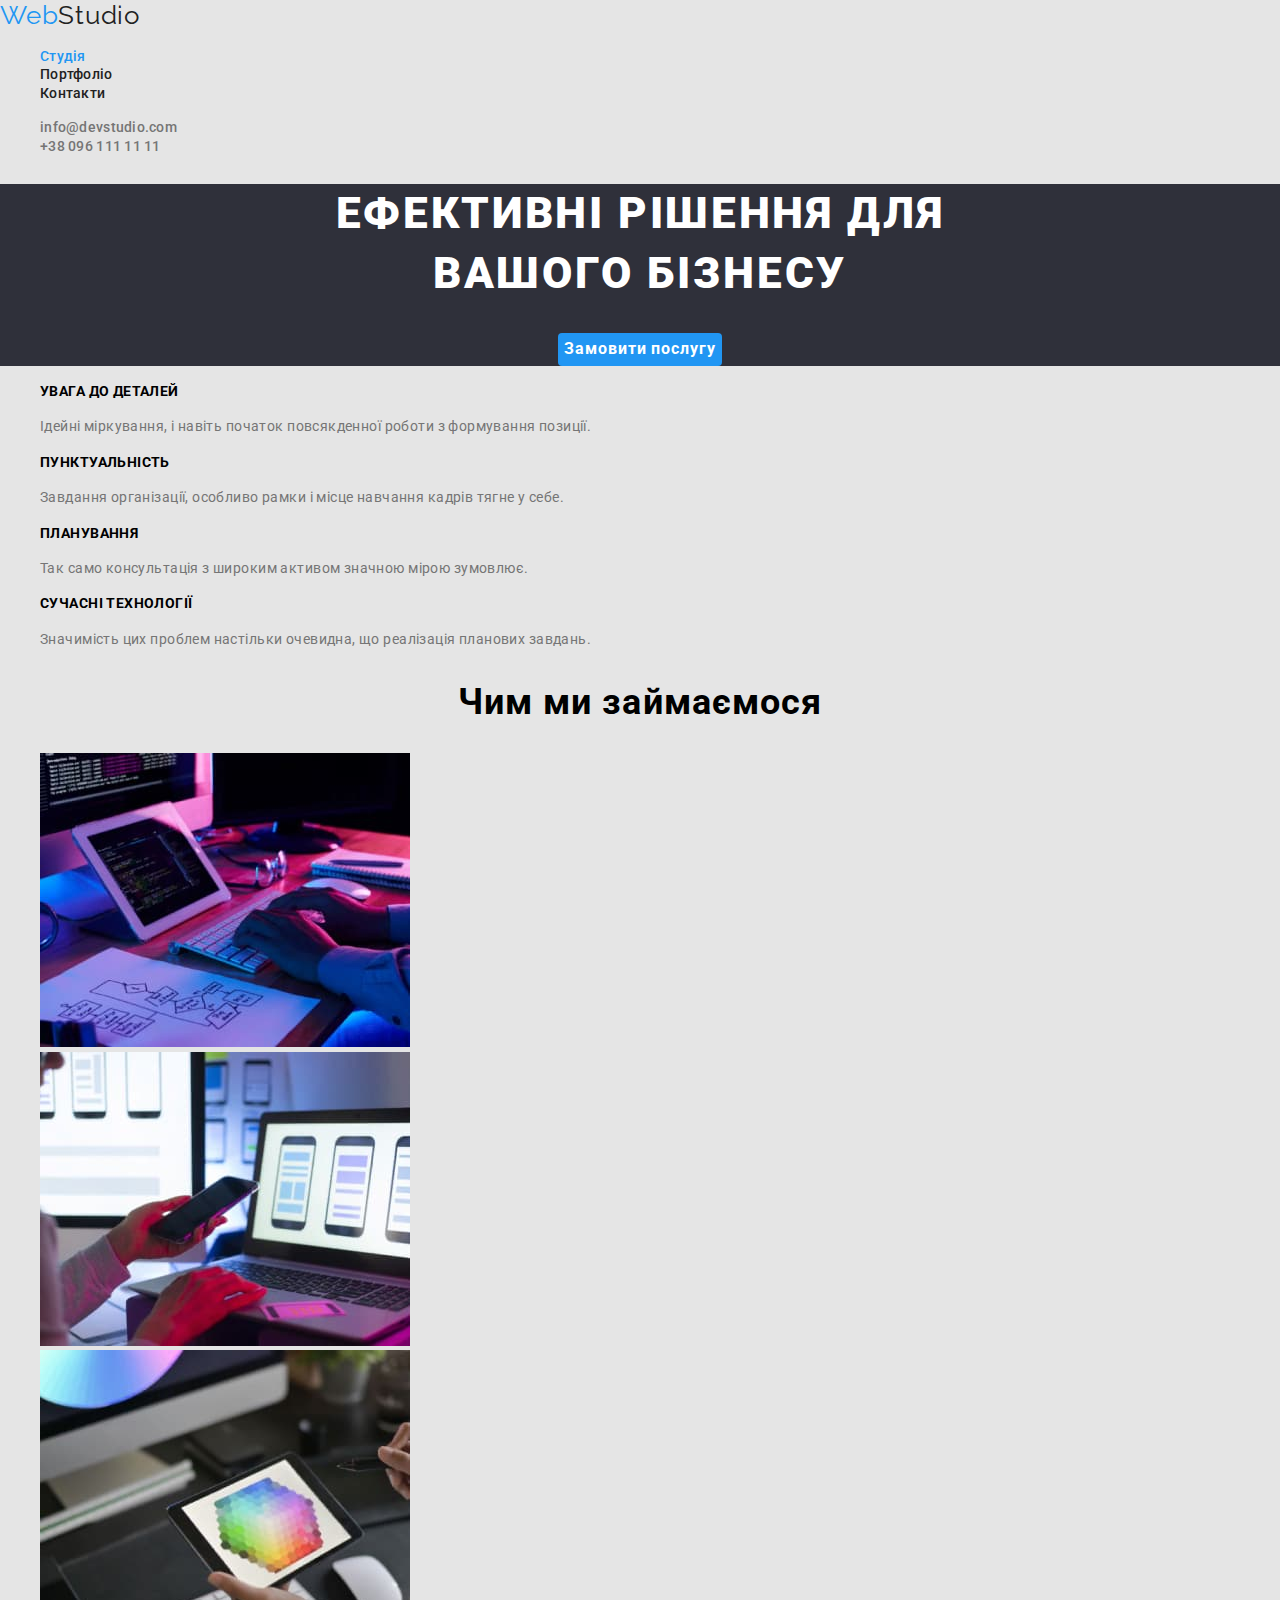
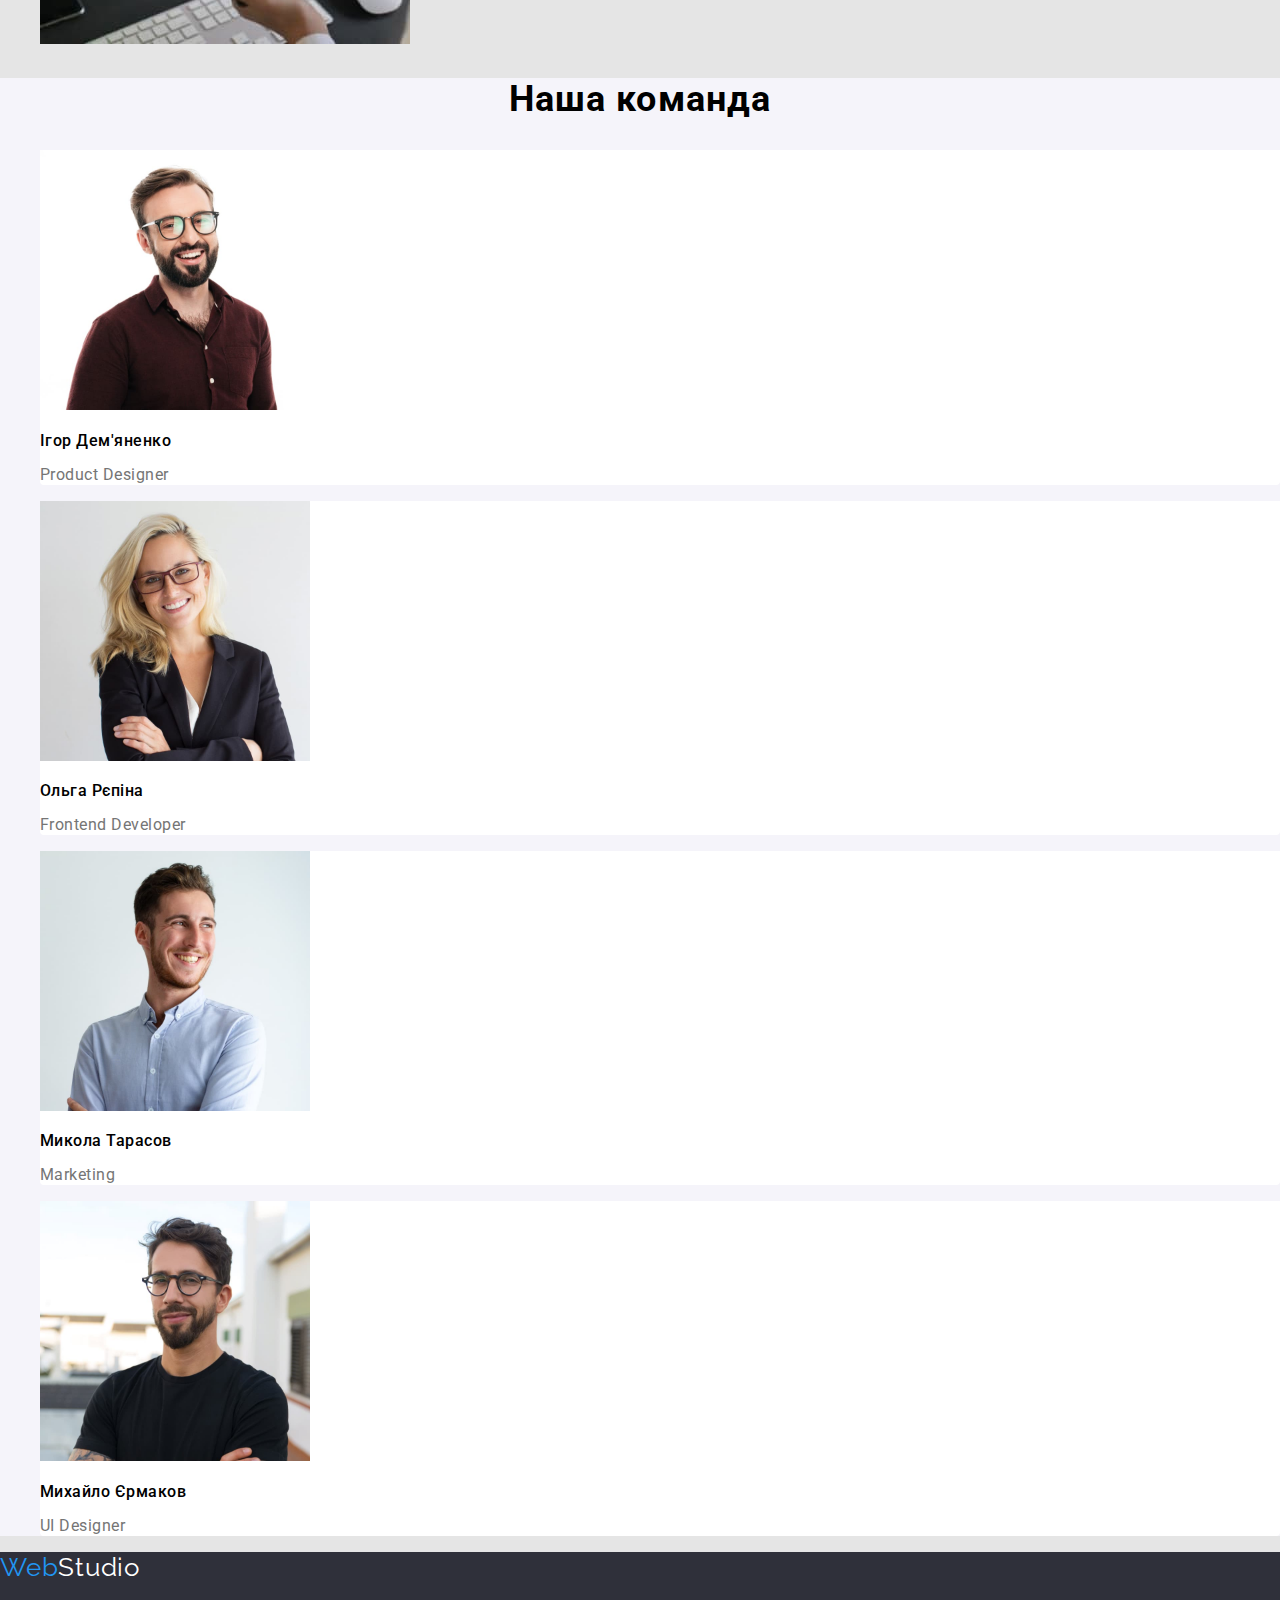
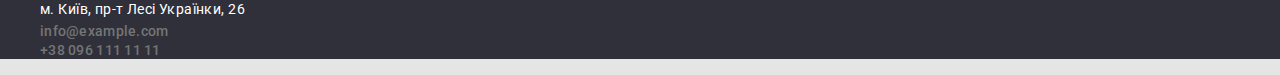
<file: index.html>
<!DOCTYPE html>
<html lang="uk">
<head>
    <meta charset="UTF-8">
    <meta http-equiv="X-UA-Compatible" content="IE=edge">
    <meta name="viewport" content="width=device-width, initial-scale=1.0">
    <title>Web-Studio</title>
    <link rel="stylesheet" href="https://cdnjs.cloudflare.com/ajax/libs/modern-normalize/1.0.0/modern-normalize.min.css">
    <link href="https://fonts.googleapis.com/css2?family=Raleway:wght@700&family=Roboto:wght@400;500;700;900&display=swap"
    rel="stylesheet">
    <link rel="stylesheet" href="./css/styles.css">
</head>
<body>
<header>
    <nav>
        <a class="logo-link" href="./index.html" lang="en">Web<span class="logo-accent">Studio</span></a>
        <ul class="list">
            <li><a class="studio current" href="#">Студія</a></li>
            <li><a class="portfolio" href="./portfolio.html">Портфоліо</a></li>
            <li><a class="contacts" href="#">Контакти</a></li>
        </ul>
    </nav>
    <ul class="list">
        <li><a class="mailto" href="mailto:info@devstudio.com">info@devstudio.com</a></li>
        <li><a class="tel" href="tel:+380961111111">+38 096 111 11 11</a></li>
    </ul>
</header>
<main>
    <section class="business-solution">
        <h1 class="decision">Ефективні рішення для<br>вашого бізнесу</h1>
        <button class="order-but" type="button">Замовити послугу</button>
    </section>
    <section>
        <h2 class="visually-hidden">Наші переваги</h2>
        <ul class="list">
            <li>
                <h3 class="feature-title">УВАГА ДО ДЕТАЛЕЙ</h3>
                <p class="paragraph-text">Ідейні міркування, і навіть початок повсякденної роботи з формування позиції.</p>
            </li>
            <li>
                <h3 class="feature-title">ПУНКТУАЛЬНІСТЬ</h3>
                <p class="paragraph-text">Завдання організації, особливо рамки і місце навчання кадрів тягне у себе.</p>
            </li>
            <li>
                <h3 class="feature-title">ПЛАНУВАННЯ</h3>
                <p class="paragraph-text">Так само консультація з широким активом значною мірою зумовлює.</p>
            </li>
            <li>
                <h3 class="feature-title">СУЧАСНІ ТЕХНОЛОГІЇ</h3>
                <p class="paragraph-text">Значимість цих проблем настільки очевидна, що реалізація планових завдань.</p>
            </li>
        </ul>
    </section>
    
    <section>
        <h2 class="section-t">Чим ми займаємося</h2>
        <ul class="list">
            <li>
                <img src="./images/img1.jpg" alt="Робота на комп'ютері" width="370">
            </li>
            <li>
                <img src="./images/img2.jpg" alt="Робота на ноутбуці" width="370">
            </li>
            <li>
                <img src="./images/img3.jpg" alt="Робота на планшеті" width="370">
            </li>
        </ul>
    </section>

    <section class="team">
        <h2 class="section-t">Наша команда</h2>
        <ul class="list">
            <li class="separate-team">
                <img src="./images/img4.jpg" alt="Ігор Дем'яненко" width="270">
                <h3 class="name-team">Ігор Дем'яненко</h3>
                <p class="position-team">Product Designer</p>
            </li>
            <li class="separate-team">
                <img src="./images/img5.jpg" alt="Ольга Рєпіна" width="270">
                <h3 class="name-team">Ольга Рєпіна</h3>
                <p class="position-team">Frontend Developer</p>
            </li>
            <li class="separate-team">
                <img src="./images/img6.jpg" alt="Микола Тарасов" width="270">
                <h3 class="name-team">Микола Тарасов</h3>
                <p class="position-team">Marketing</p>
            </li>
            <li class="separate-team">
                <img src="./images/img7.jpg" alt="Михайло Єрмаков" width="270">
                <h3 class="name-team">Михайло Єрмаков</h3>
                <p class="position-team">UI Designer</p>
            </li>
        </ul>
    </section>
    </main>

    <footer class="footer">
        <a class="logo-footer" href="./index.html" lang="en">Web<span class="logo-f">Studio</span></a>
        <address>
            <ul class="list">
                <li>
                    <a class="location" href="https://bit.ly/3pXMvUd" target="_blank" rel="noopener noreferrer">м. Київ, пр-т Лесі Українки, 26</a> 
                </li>
               
                 <li>
                    <a class="mailto-footer" href="mailto:info@devstudio.com">info@example.com</a> 
                </li>
                
                <li>
                    <a class="tel-footer" href="tel:+380961111111">+38 096 111 11 11</a> 
                </li>
            </ul>
        </address>
    </footer> 
</body>
</html>
</file>
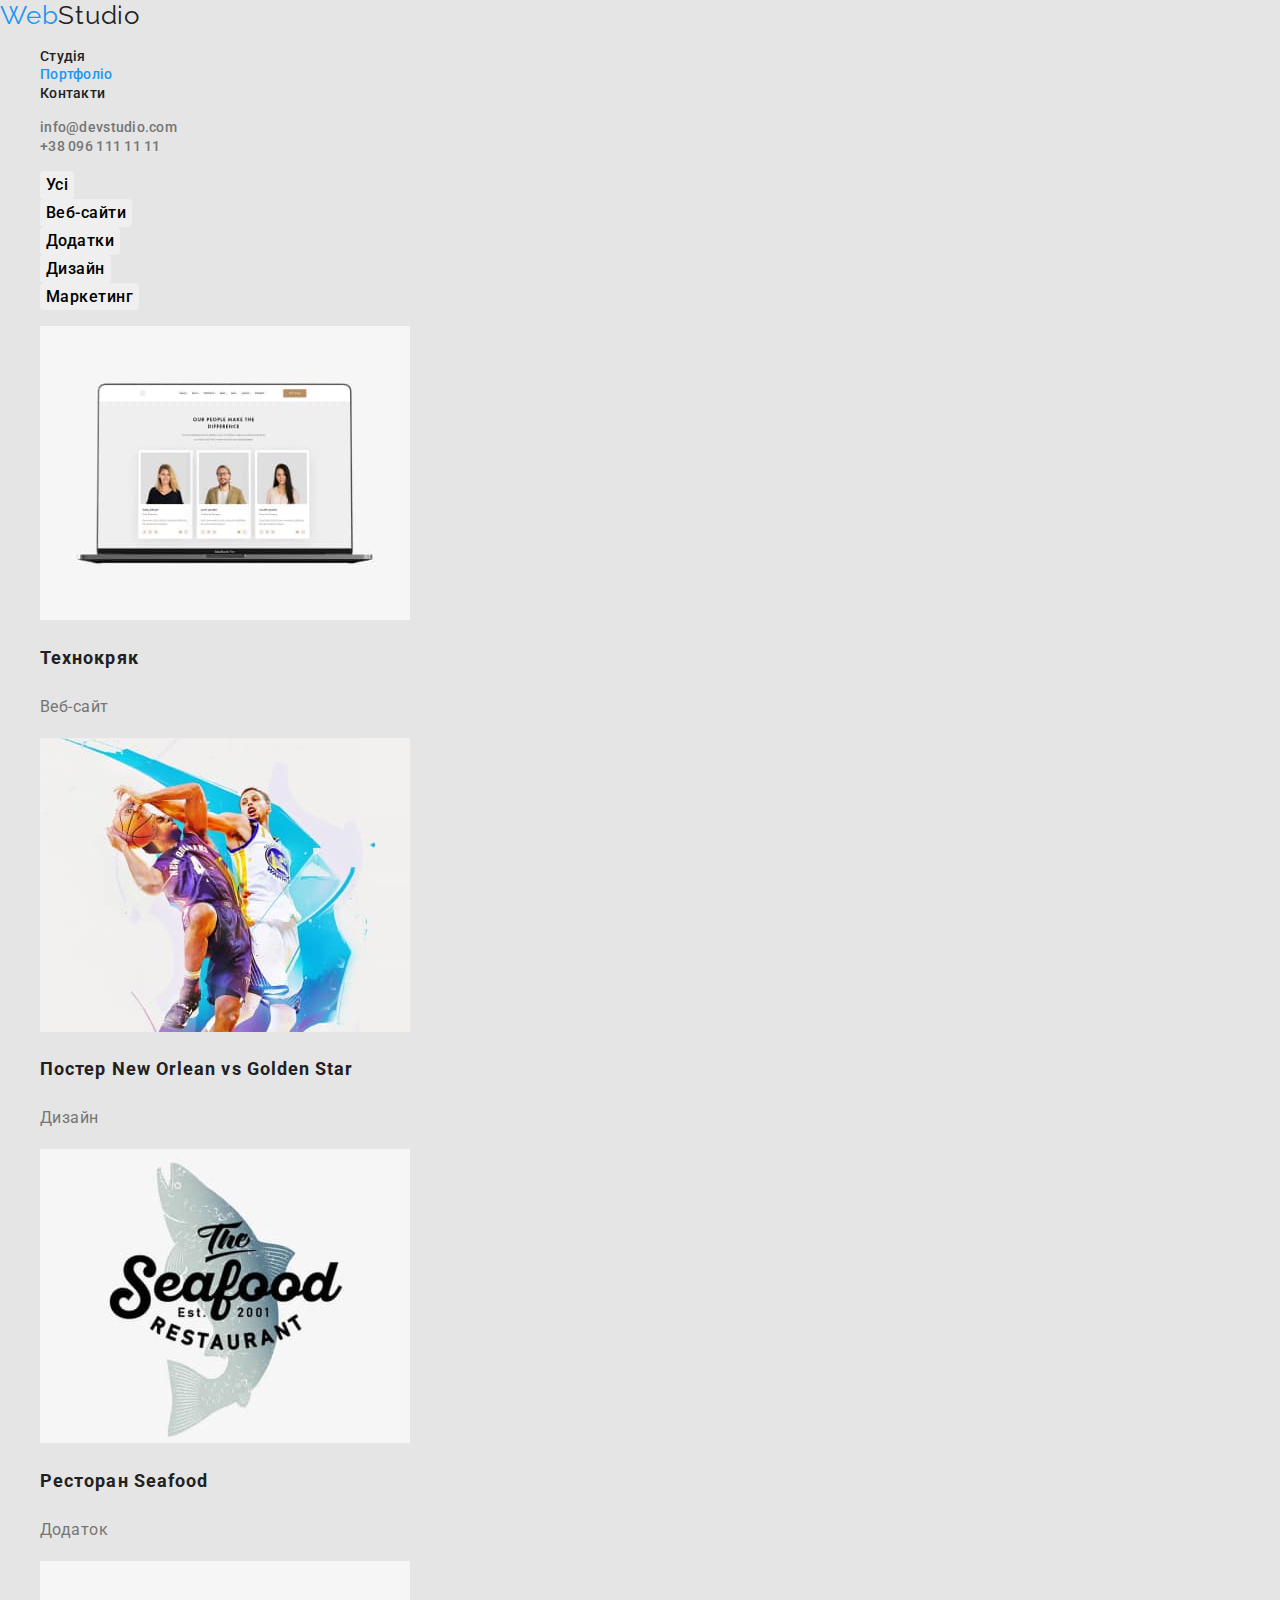
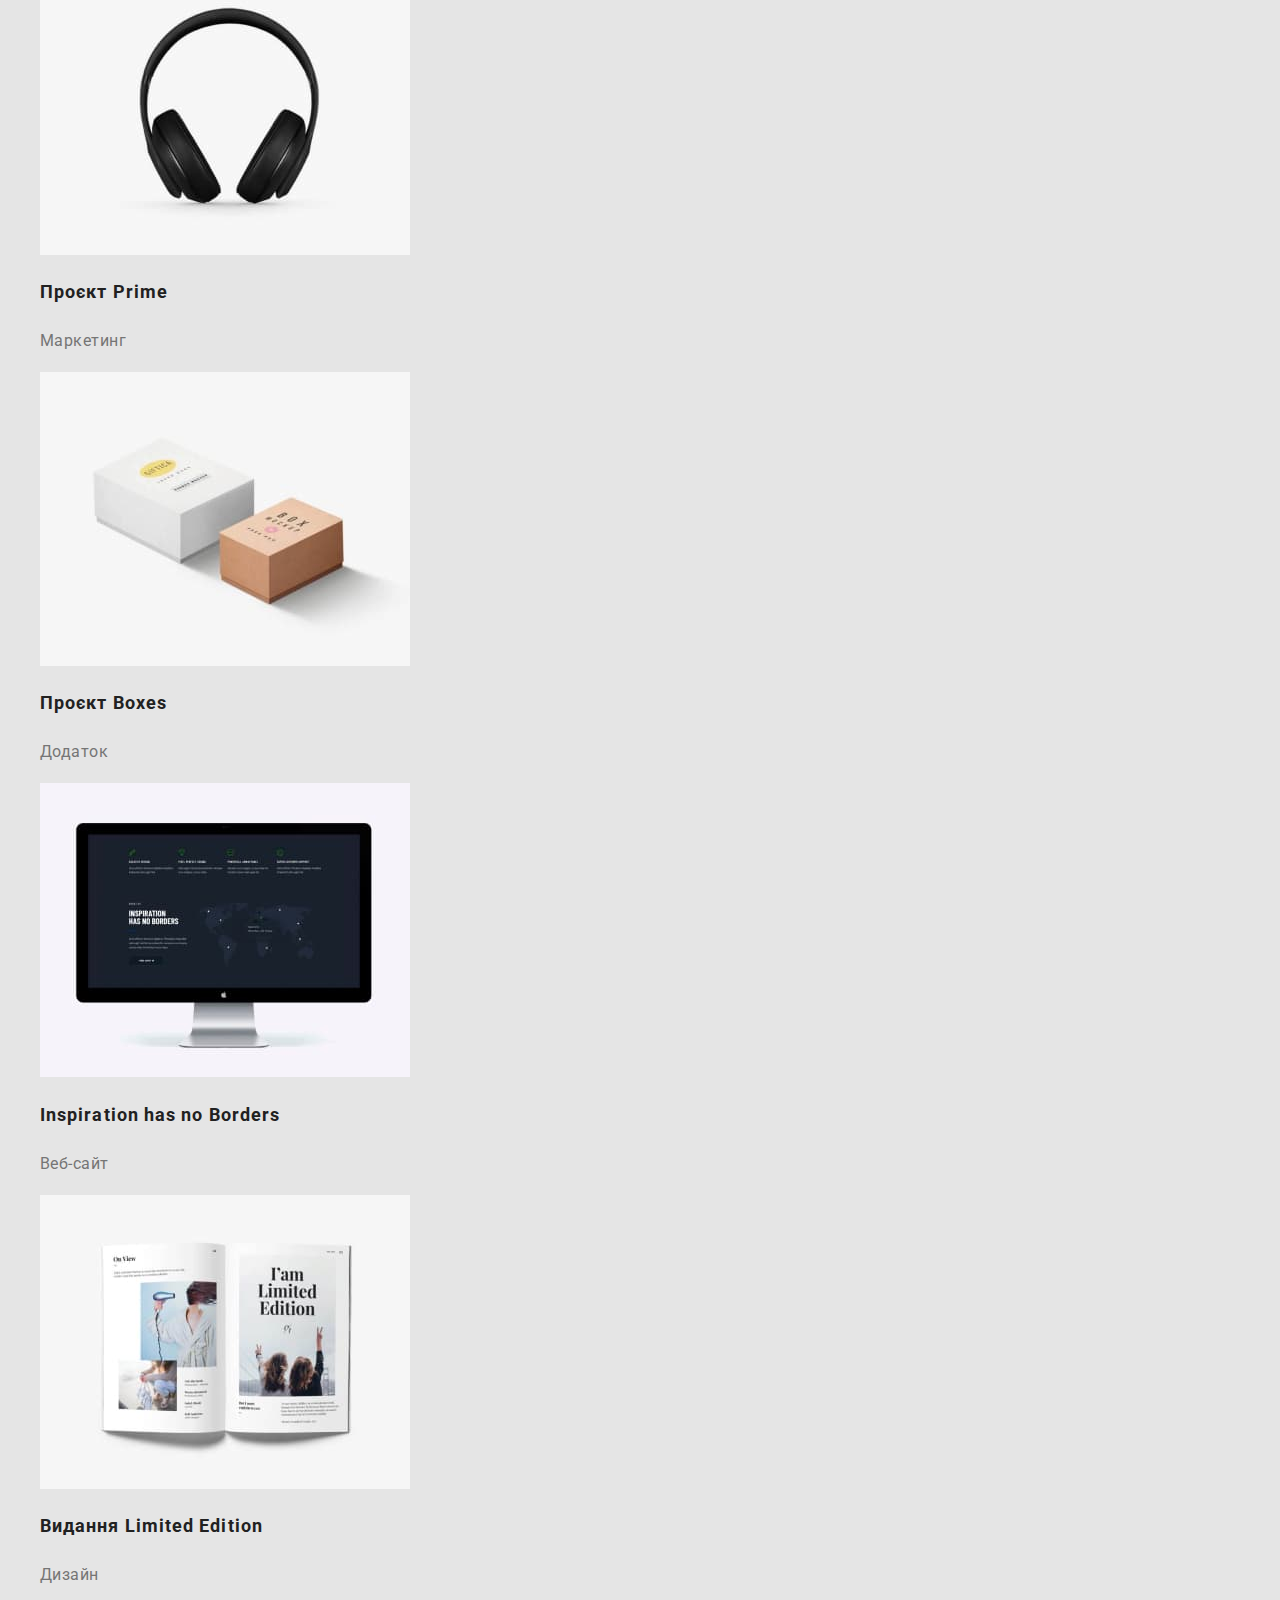
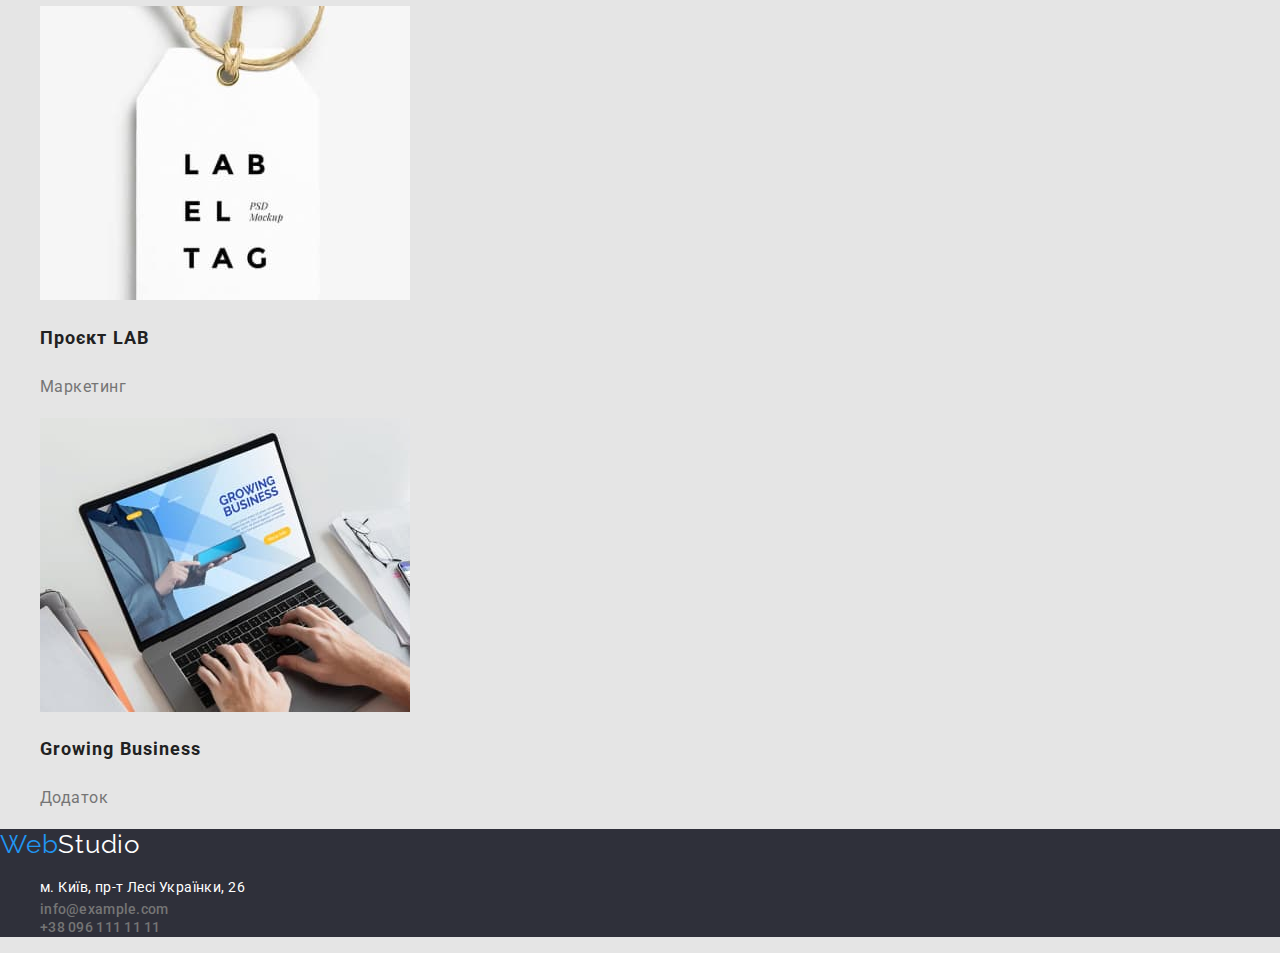
<file: portfolio.html>
<!DOCTYPE html>
<html lang="uk">
<head>
    <meta charset="UTF-8">
    <meta http-equiv="X-UA-Compatible" content="IE=edge">
    <meta name="viewport" content="width=device-width, initial-scale=1.0">
    <title>Portfolio</title>
    <link rel="stylesheet" href="https://cdnjs.cloudflare.com/ajax/libs/modern-normalize/1.0.0/modern-normalize.min.css">
    <link href="https://fonts.googleapis.com/css2?family=Raleway:wght@700&family=Roboto:wght@400;500;700;900&display=swap"
        rel="stylesheet">
    <link rel="stylesheet" href="./css/styles.css">
</head>
<body>
    <header>
        <nav>
            <a class="logo-link" href="./index.html" lang="en">Web<span class="logo-accent">Studio</span></a>
            <ul class="list">
                <li><a class="studio" href="./index.html">Студія</a></li>
                <li><a class="portfolio current" href="#">Портфоліо</a></li>
                <li><a class="contacts" href="#">Контакти</a></li>
            </ul>
        </nav>
        <ul class="list">
            <li><a class="mailto" href="mailto:info@devstudio.com">info@devstudio.com</a></li>
            <li><a class="tel" href="tel:+380961111111">+38 096 111 11 11</a></li>
        </ul>
    </header>
    <main>
        <section>
            <h1 class="visually-hidden">Наші роботи</h1>
        <ul class="but-portfolio list">
            <li><button class="all-but" type="button">Усі</button></li>
            <li><button class="websites-but" type="button">Веб-сайти</button></li>
            <li><button class="applications-but" type="button">Додатки</button></li>
            <li><button class="design-but" type="button">Дизайн</button></li>
            <li><button class="marketing-but" type="button">Маркетинг</button></li>
        </ul>

        <ul class="list">
            <li>
                <a class="item-link" href="#" target="_blank" rel="nofollow">
                <img src="./images/img8.jpg" alt="Технокряк" width="370">
                <h2 class="item-title">Технокряк</h2>
                <p class="item-text">Веб-сайт</p>
                </a>
            </li>
            <li>
                <a class="item-link" href="#" target="_blank" rel="nofollow">
                <img src="./images/img9.jpg" alt="Постер New Orlean vs Golden Star" width="370">
                <h2 class="item-title">Постер New Orlean vs Golden Star</h2>
                <p class="item-text">Дизайн</p>
                </a>
            </li>
            <li>
                <a class="item-link" href="#" target="_blank" rel="nofollow">
                <img src="./images/img10.jpg" alt="Ресторан Seafood" width="370">
                <h2 class="item-title">Ресторан Seafood</h2>
                <p class="item-text">Додаток</p>
                </a>
            </li>
            <li>
                <a class="item-link" href="#" target="_blank" rel="nofollow">
                <img src="./images/img11.jpg" alt="Проект Prime" width="370">
                <h2 class="item-title">Проєкт Prime</h2>
                <p class="item-text">Маркетинг</p>
                </a>
            </li>
            <li>
                <a class="item-link" href="#" target="_blank" rel="nofollow">
                <img src="./images/img12.jpg" alt="Проект Boxes" width="370">
                <h2 class="item-title">Проєкт Boxes</h2>
                <p class="item-text">Додаток</p>
                </a>
            </li>
            <li>
                <a class="item-link" href="#" target="_blank" rel="nofollow">
                <img src="./images/img13.jpg" alt="Inspiration has no Borders" width="370">
                <h2 class="item-title">Inspiration has no Borders</h2>
                <p class="item-text">Веб-сайт</p>
                </a>
            </li>
            <li>
                <a class="item-link" href="#" target="_blank" rel="nofollow">
                <img src="./images/img14.jpg" alt="Издание Limited Edition" width="370">
                <h2 class="item-title">Видання Limited Edition</h2>
                <p class="item-text">Дизайн</p>
                </a>
            </li>
            <li>
                <a class="item-link" href="#" target="_blank" rel="nofollow">
                <img src="./images/img15.jpg" alt="Проект LAB" width="370">
                <h2 class="item-title">Проєкт LAB</h2>
                <p class="item-text">Маркетинг</p>
                </a>
            </li>
            <li>
                <a class="item-link" href="#" target="_blank" rel="nofollow">
                <img src="./images/img16.jpg" alt="Growing Business" width="370">
                <h2 class="item-title">Growing Business</h2>
                <p class="item-text">Додаток</p>
                </a>
            </li>
         </ul>
     </section>
    </main>

    <footer class="footer">
        <a class="logo-footer" href="./index.html" lang="en">Web<span class="logo-f">Studio</span></a>
        <address>
            <ul class="list">
                <li>
                    <a class="location" href="https://bit.ly/3pXMvUd" target="_blank" rel="noopener noreferrer">м. Київ, пр-т Лесі Українки, 26</a>
                </li>
    
                <li>
                    <a class="mailto-footer" href="mailto:info@devstudio.com">info@example.com</a>
                </li>
    
                <li>
                    <a class="tel-footer" href="tel:+380961111111">+38 096 111 11 11</a>
                </li>
            </ul>
        </address>
    </footer>
</body>
</html>
</file>
<file: css/styles.css>
:root {
    --dominant-text-color:#212121;
    --Text-color:#2196F3;
    --white-color:#FFFFFF;
    --footer-color:#2F303A;
    --paragraph-color: #757575;
    --light-grey-color:#F5F4FA;
    --active-color: #188CE8;
    --body-color:#E5E5E5;
}
body {
    background-color: var(--body-color);
    font-family: 'Roboto', sans-serif;
}
.studio.current,
.portfolio.current{
  color: var(--Text-color);
}
.visually-hidden{
  position: absolute;
  white-space: nowrap;
  width: 1px;
  height: 1px;
  overflow: hidden;
  border: 0;
  padding: 0;
  clip: rect(0 0 0 0);
  clip-path: inset(50%);
  margin: -1px;
}
.logo-link{
    font-family: 'Raleway';
    color:var(--Text-color);
    font-size: 26px;
    line-height: 1.19;
    letter-spacing: 0.03em;
    text-decoration: none;
}
.logo-accent {
    font-family: 'Raleway';
    color:var(--dominant-text-color)
}
.logo-footer{ 
    font-family: 'Raleway';
    color: var(--Text-color);
    font-size: 26px;
    line-height: 1.19;
    letter-spacing: 0.03em;
    text-decoration: none;
}
.logo-f{
    font-family: 'Raleway';
    color: var(--white-color);
}
.studio:hover,
.studio:focus {
    color: var(--Text-color);
}
.studio{
  color:var(--dominant-text-color);
  font-weight: 500;
  font-size: 14px;
  line-height: 1.14;
  letter-spacing: 0.02em;
  text-decoration: none;
}

.portfolio:hover,
.portfolio:focus {
   color: var(--Text-color);
}
.portfolio{
  color: var(--dominant-text-color);
  font-weight: 500;
  font-size: 14px;
  line-height: 1.14;
  letter-spacing: 0.02em;
  text-decoration: none;
}

.contacts:hover,
.contacts:focus {
   color: var(--Text-color);
}
.contacts{
  color: var(--dominant-text-color);
  font-weight: 500;
  font-size: 14px;
  line-height: 1.14;
  letter-spacing: 0.02em;
  text-decoration: none;
}
.mailto-footer{
  color: var(--paragraph-color);
  font-weight: 500;
  font-size: 14px;
  line-height: 1.14;
  letter-spacing: 0.02em;
  text-decoration: none;
  font-style: normal;
}
.tel-footer{
  color: var(--paragraph-color);
  font-weight: 500;
  font-size: 14px;
  line-height: 1.14;
  letter-spacing: 0.02em;
  text-decoration: none;
  font-style: normal;
}
.mailto-footer:hover,
.mailto-footer:focus{
  color: var(--Text-color);
}
.tel-footer:hover,
.tel-footer:focus{
  color: var(--Text-color);
}
.mailto:hover,
.mailto:focus{
    color: var(--Text-color);
}
.mailto{
  color: var(--paragraph-color);
  font-weight: 500;
  font-size: 14px;
  line-height: 1.14;
  letter-spacing: 0.02em;
  text-decoration: none;
}
.tel:hover,
.tel:focus{
    color: var(--Text-color);
}
.tel{
  color:var(--paragraph-color);
  font-weight: 500;
  font-size: 14px;
  line-height: 1.14;
  letter-spacing: 0.02em;
  text-decoration: none;
}
.business-solution{
   background-color: var(--footer-color);
  text-align: center;
}
.decision{
  color: var(--white-color);
  font-weight: 900;
  text-transform: uppercase;
  font-size: 44px;
  line-height: 1.36;
  letter-spacing: 0.06em;
    
}
.location:focus,
.location{
    color: var(--white-color);
    font-style: normal;
    font-size: 14px;
    line-height: 1.71;
    letter-spacing: 0.03em;
    text-decoration: none;

}
.order-but{
    cursor: pointer;
    color: var(--white-color);
    background-color: var(--Text-color);
    border-style: none;
    border-radius: 4px;
    font-weight: 700;
    font-size: 16px;
    line-height: 1.88;
    letter-spacing: 0.06em;
}
.order-but:hover{
  background-color: var(--active-color);
}
.feature-title{
  font-weight: 700;
  font-size: 14px;
  line-height: 1.36;
  letter-spacing: 0.03em;
  text-transform: uppercase;
}
.paragraph-text{
  color: var(--paragraph-color);
  font-size: 14px;
  line-height: 1.71;
  letter-spacing: 0.03em;
}
.list{
  list-style: none;
}
.team{
  background-color: var(--light-grey-color);
}
.section-t{
  font-weight: 700;
  font-size: 36px;
  line-height: 1.17;
  text-align: center;
  letter-spacing: 0.03em;
}
.separate-team{
  background-color: var(--white-color);
  border-radius: 0px 0px 4px 4px;
}
.name-team{
  font-weight: 500;
  font-size: 16px;
  line-height: 1.19;
  letter-spacing: 0.03em;
}
.position-team{
  color: var(--paragraph-color);
  font-size: 16px;
  line-height: 1.18;
  letter-spacing: 0.03em;
}
.footer{
    background-color: var(--footer-color);
}
/* Portfolio */
.all-but:hover,
.all-but:focus {
  cursor: pointer; 
  color: var(--white-color);
  background-color: var(--Text-color);
}
.all-but{
  border-style: none;
  cursor: pointer;
  font-weight: 500;
  font-size: 16px;
  line-height: 1.62;
  letter-spacing: 0.03em;
  border-radius: 4px;
}
.websites-but:hover,
.websites-but:focus {
  cursor: pointer;
  color: var(--white-color);
  background-color: var(--Text-color);
}
.websites-but{
  border-style: none;
  cursor: pointer;
  font-weight: 500;
  font-size: 16px;
  line-height: 1.62;
  letter-spacing: 0.03em;
  border-radius: 4px;
}
.applications-but:hover,
.applications-but:focus {
  cursor: pointer;
  color: var(--white-color);
  background-color: var(--Text-color);
}
.applications-but{
    border-style: none;
    cursor: pointer;
    font-weight: 500;
    font-size: 16px;
    line-height: 1.62;
    letter-spacing: 0.03em;
    border-radius: 4px;
}
.design-but:hover,
.design-but:focus {
  cursor: pointer;
  color: var(--white-color);
  background-color: var(--Text-color);
}
.design-but{
    border-style: none;
    cursor: pointer;
    font-weight: 500;
    font-size: 16px;
    line-height: 1.62;
    letter-spacing: 0.03em;
    border-radius: 4px;
}
.marketing-but:hover,
.marketing-but:focus {
  cursor: pointer;
  color: var(--white-color);
  background-color: var(--Text-color);
}
.marketing-but{
  border-style: none;
  cursor: pointer;
  font-weight: 500;
  font-size: 16px;
  line-height: 1.62;
  letter-spacing: 0.03em;
  border-radius: 4px;
} 
.item-link{
  text-decoration: none;
}
.item-title{
  color: var(--dominant-text-color);
  font-weight: 700;
  font-size: 18px;
  line-height: 2;
  letter-spacing: 0.06em;
}
.item-text{
  color: var(--paragraph-color);
  font-size: 16px;
  line-height: 1.88;
  letter-spacing: 0.03em;
}
</file>
